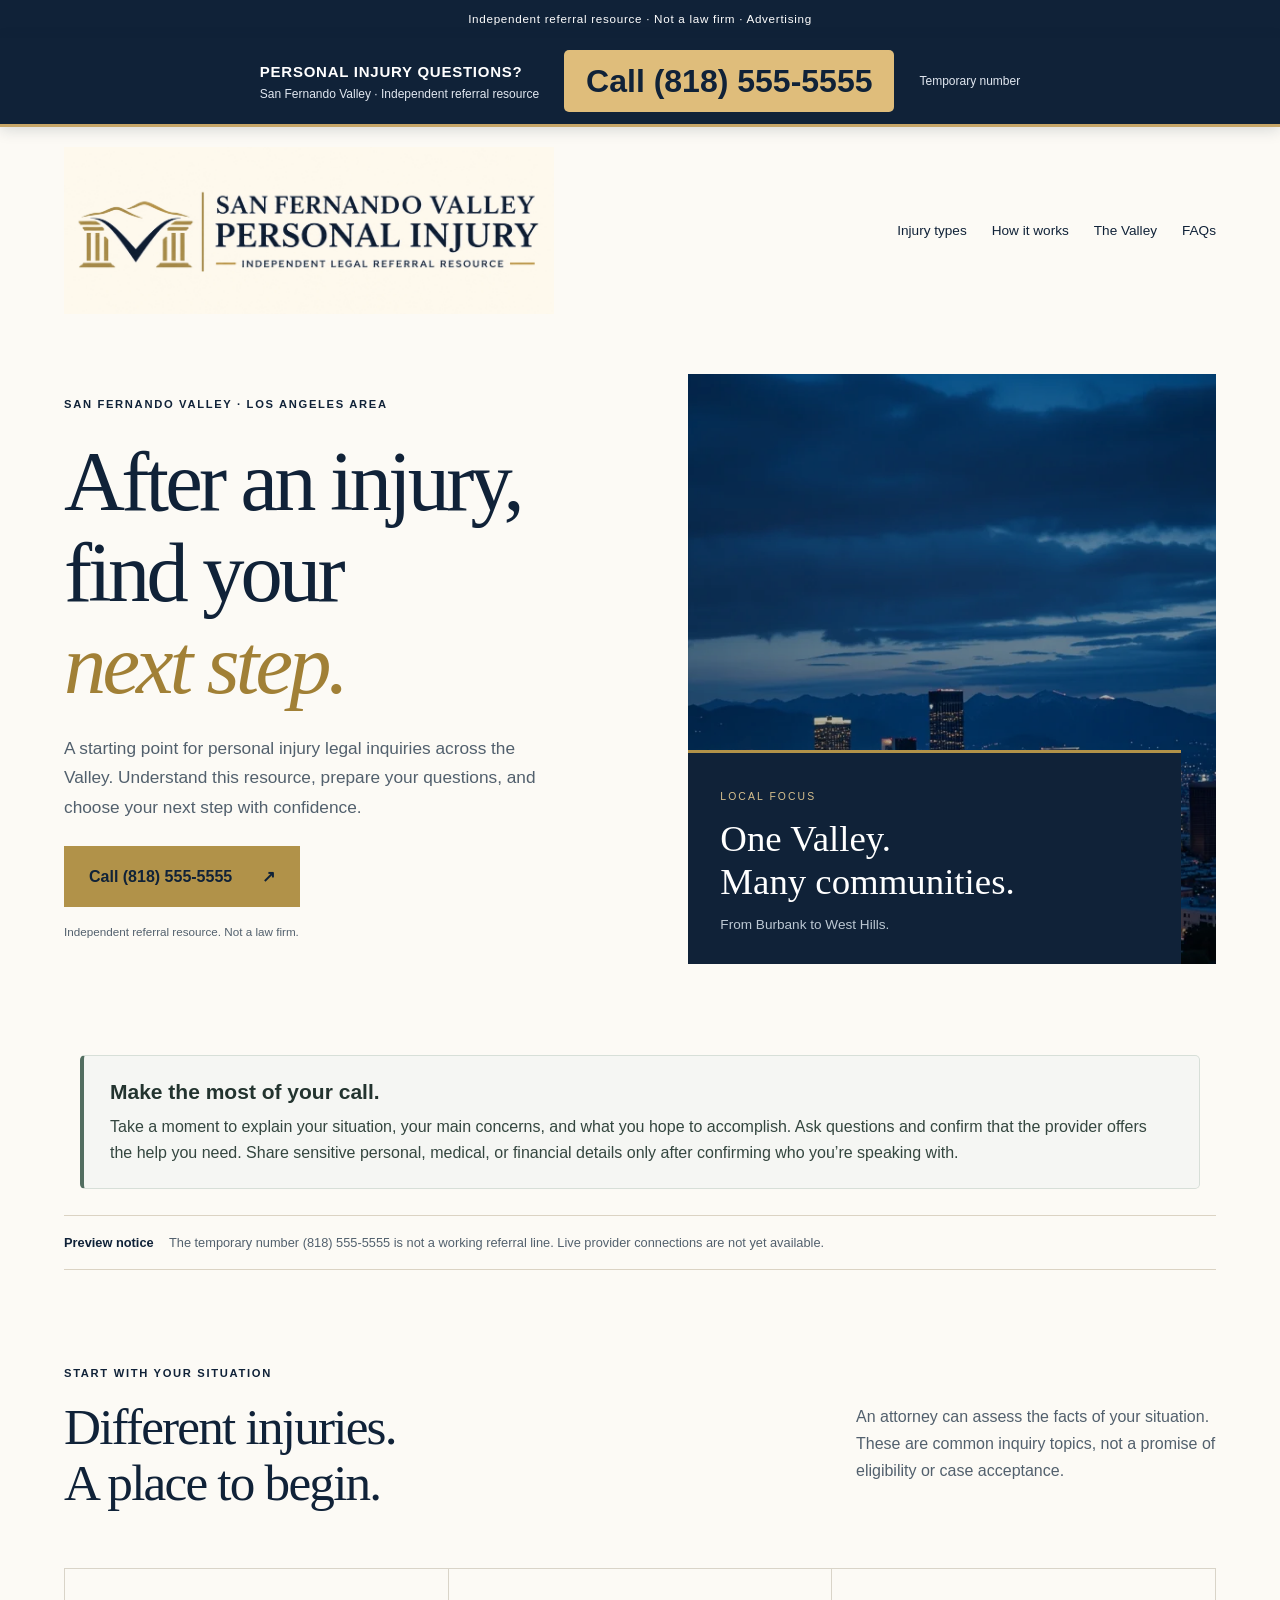
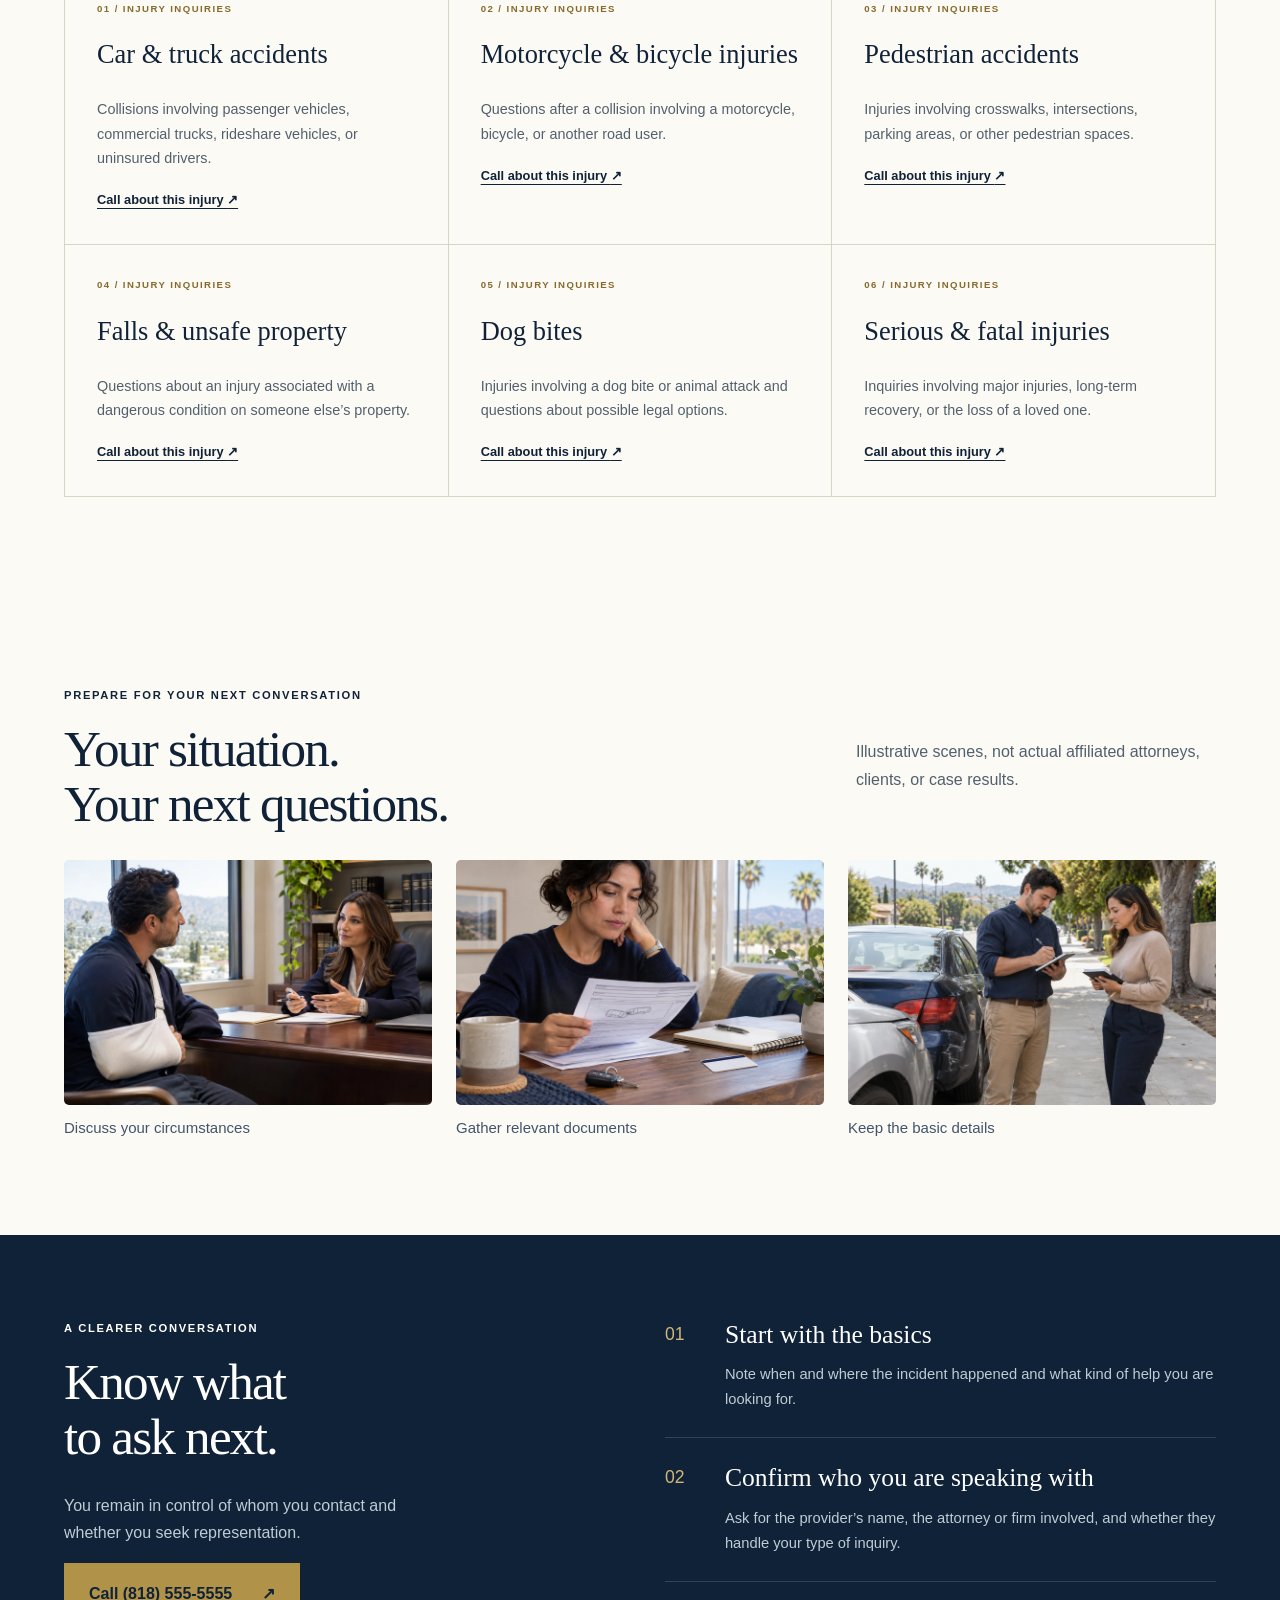
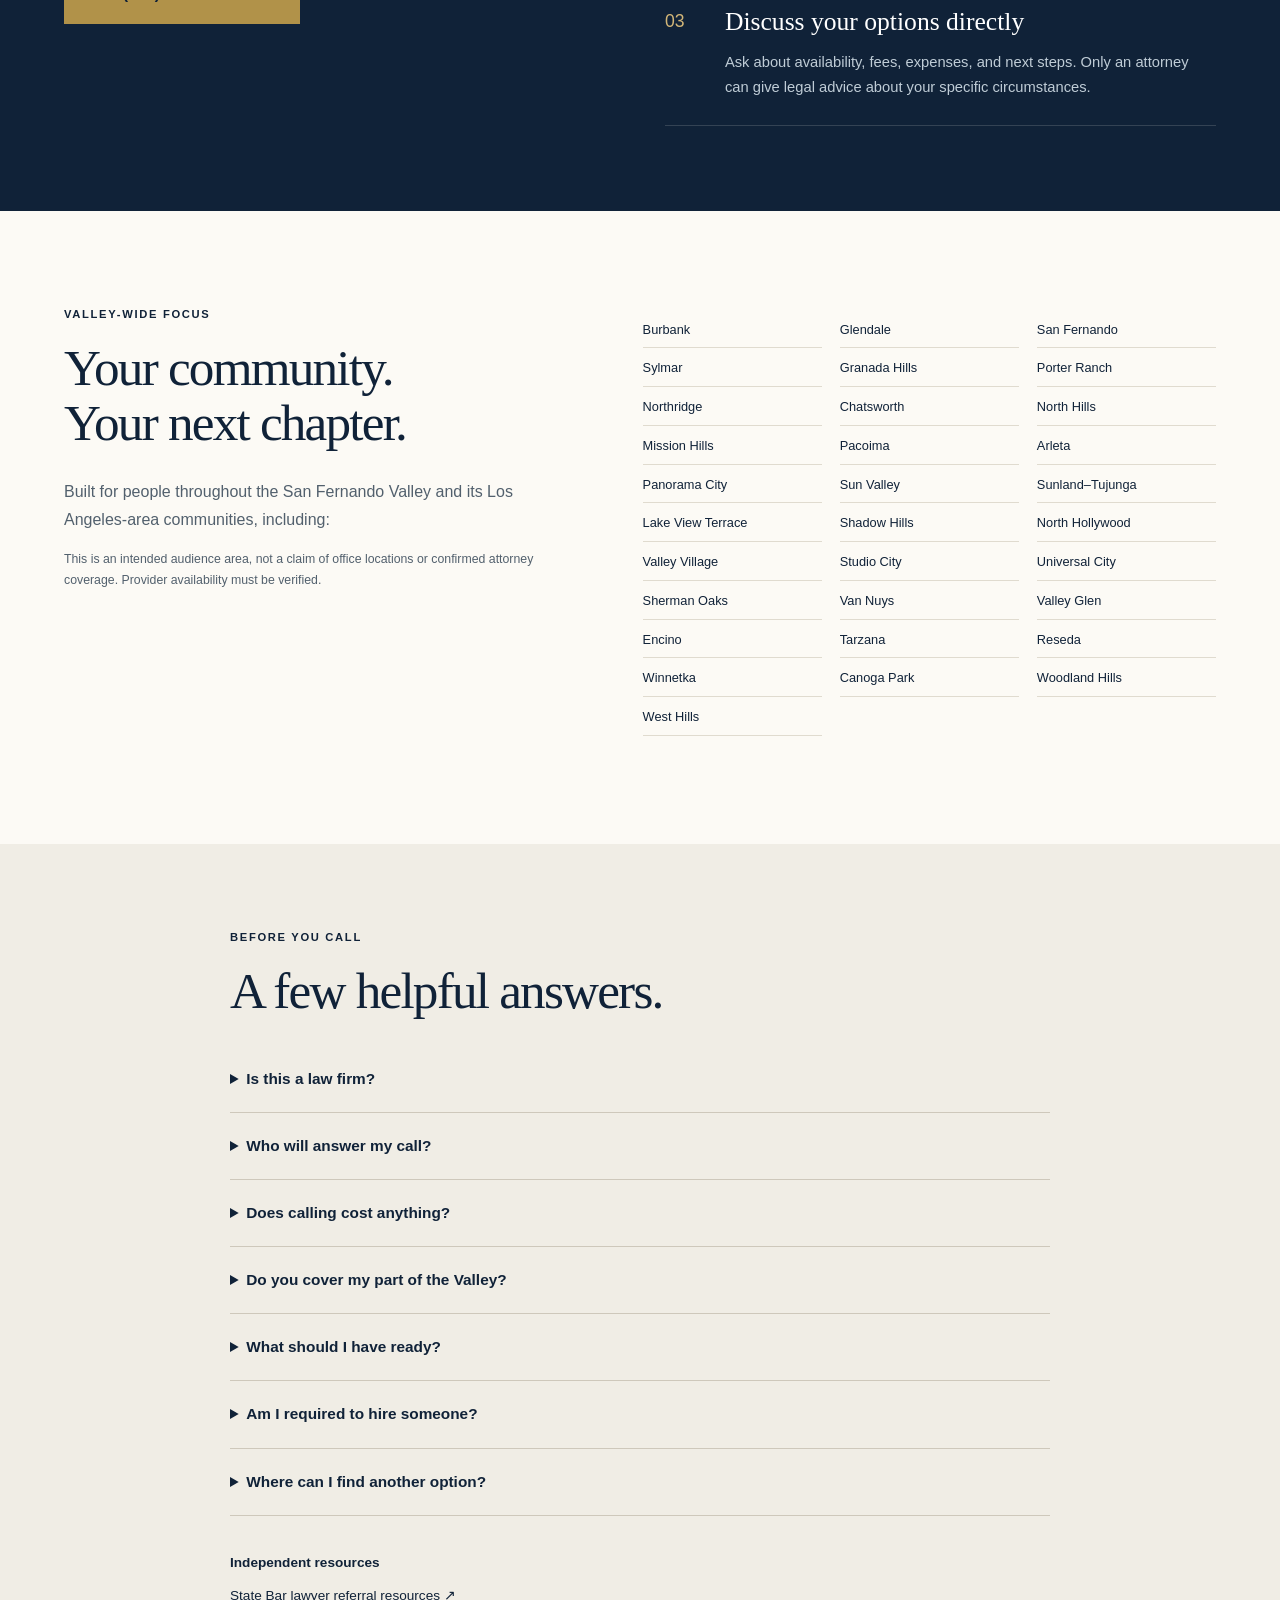
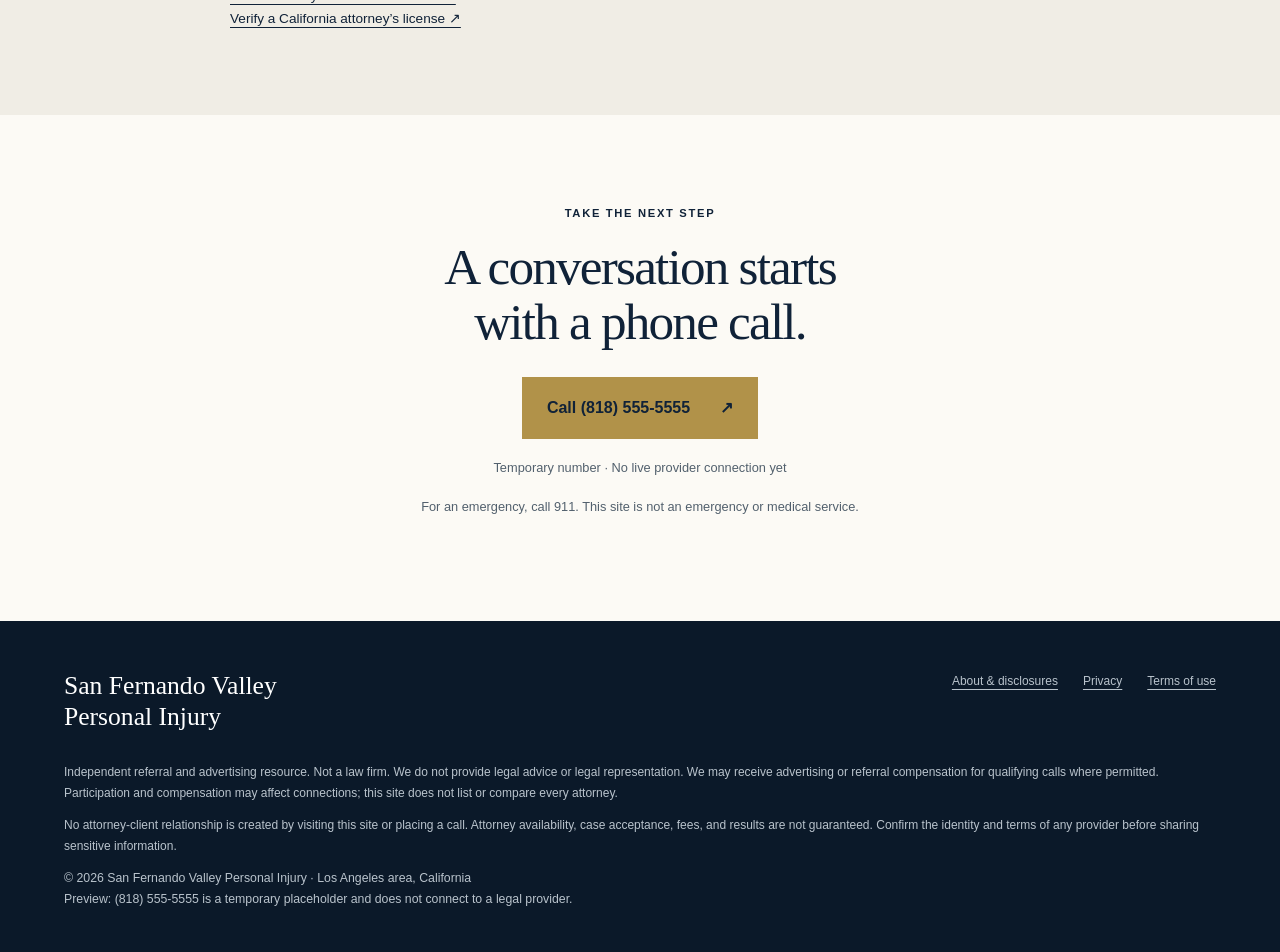
<file: index.html>
<!doctype html><html lang="en"><head><meta charset="utf-8"><meta name="viewport" content="width=device-width,initial-scale=1"><meta name="theme-color" content="#102238"><title>Personal Injury Referral Resource | San Fernando Valley Personal Injury</title><meta name="description" content="Independent personal injury referral resource for the entire San Fernando Valley, Los Angeles area. Phone-based inquiries and clear referral disclosures."><link rel="stylesheet" href="css/style.css"><style>.injury-photo-grid{display:grid;grid-template-columns:repeat(3,minmax(0,1fr));gap:24px}.injury-photo-grid figure{margin:0}.injury-photo-grid img{width:100%;height:auto;display:block;border-radius:5px}.injury-photo-grid figcaption{font-size:15px;line-height:1.5;margin-top:12px;color:#42546b}@media(max-width:750px){.injury-photo-grid{grid-template-columns:1fr}}</style><style>.sticky-call-banner{position:sticky;top:0;z-index:1000;background:#102238;color:#fff;border-bottom:3px solid #c7a668;box-shadow:0 3px 14px #10223826}.call-banner-inner{max-width:1180px;margin:auto;display:flex;align-items:center;justify-content:center;gap:25px;padding:12px 20px}.call-banner-inner strong{display:block;font-size:15px;letter-spacing:.05em}.call-banner-inner span{display:block;font-size:12px;line-height:1.5;color:#e1e7f0}.call-banner-inner>a{display:inline-block;background:#dfbd7b;color:#102238;border-radius:5px;padding:11px 22px;font-size:clamp(23px,3vw,32px);font-weight:800;text-decoration:none;line-height:1.25;white-space:nowrap}.call-banner-inner>a:hover{background:#f0d49f}.call-banner-inner>a:focus-visible{outline:3px solid white;outline-offset:3px}.call-banner-inner small{font-size:12px;color:#e1e7f0}html{scroll-padding-top:110px}.skip:focus{z-index:1100}@media(max-width:650px){.call-banner-inner{gap:4px;padding:9px 12px;flex-wrap:wrap}.call-banner-inner>div{text-align:center;width:100%}.call-banner-inner strong{font-size:12px}.call-banner-inner span{display:none}.call-banner-inner>a{font-size:25px;padding:8px 15px}.call-banner-inner small{font-size:11px;margin-left:7px}html{scroll-padding-top:125px}}</style><style id="call-preparation-styles">.call-preparation-note{display:block!important;position:relative!important;inset:auto!important;z-index:1;box-sizing:border-box;width:calc(100% - 40px);max-width:1120px;margin:26px auto!important;padding:22px 26px!important;background:#f5f6f3!important;color:#23342f!important;border:1px solid #d7dfd8;border-left:4px solid #526e60;border-radius:5px;text-align:left!important;font-style:normal;letter-spacing:normal!important}.call-preparation-note h2{font-family:inherit!important;font-size:21px!important;font-weight:700!important;line-height:1.3!important;letter-spacing:normal!important;text-transform:none!important;color:#23342f!important;margin:0 0 9px!important;padding:0!important}.call-preparation-note p{font-family:inherit!important;font-size:16px!important;font-weight:400!important;line-height:1.6!important;letter-spacing:normal!important;text-transform:none!important;color:#34463f!important;max-width:none!important;margin:0!important;padding:0!important}@media(max-width:600px){.call-preparation-note{width:calc(100% - 32px);padding:19px 20px!important;margin:20px auto!important}.call-preparation-note h2{font-size:20px!important}}</style></head><body><a class="skip" href="#main">Skip to content</a><div class="notice">Independent referral resource · Not a law firm · Advertising</div><aside class="sticky-call-banner" aria-label="Telephone inquiries"><div class="call-banner-inner"><div><strong>PERSONAL INJURY QUESTIONS?</strong><span>San Fernando Valley · Independent referral resource</span></div><a href="tel:+18185555555" aria-label="Call temporary number 818 555 5555">Call (818) 555-5555</a><small>Temporary number</small></div></aside><header><div class="wrap head"><a href="index.html" class="logo"><img src="assets/logo.webp" alt="San Fernando Valley Personal Injury — Independent Legal Referral Resource" width="2048" height="699"></a><nav aria-label="Main navigation"><a href="index.html#injuries">Injury types</a><a href="index.html#how">How it works</a><a href="index.html#area">The Valley</a><a href="index.html#questions">FAQs</a></nav></div></header><main id="main"><section class="hero"><div class="wrap hero-grid"><div><span class="eyebrow">SAN FERNANDO VALLEY · LOS ANGELES AREA</span><h1>After an injury,<br>find your<br><em>next step.</em></h1><p class="lede">A starting point for personal injury legal inquiries across the Valley. Understand this resource, prepare your questions, and choose your next step with confidence.</p><a class="button" href="tel:+18185555555">Call (818) 555-5555 <span aria-hidden="true">↗</span></a><p class="caption">Independent referral resource. Not a law firm.</p></div><div class="hero-art"><img src="assets/img-2.webp" alt="Illustrative Los Angeles skyline with mountains at twilight" width="1536" height="1024"><div class="art-note"><span>LOCAL FOCUS</span><strong>One Valley.<br>Many communities.</strong><p>From Burbank to West Hills.</p></div></div></div></section><aside class="call-preparation-note" aria-labelledby="call-preparation-title"><h2 id="call-preparation-title">Make the most of your call.</h2><p>Take a moment to explain your situation, your main concerns, and what you hope to accomplish. Ask questions and confirm that the provider offers the help you need. Share sensitive personal, medical, or financial details only after confirming who you’re speaking with.</p></aside><div class="preview wrap"><strong>Preview notice</strong> The temporary number (818) 555-5555 is not a working referral line. Live provider connections are not yet available.</div><section class="wrap section" id="injuries"><div class="section-head"><div><span class="eyebrow">START WITH YOUR SITUATION</span><h2>Different injuries.<br>A place to begin.</h2></div><p>An attorney can assess the facts of your situation. These are common inquiry topics, not a promise of eligibility or case acceptance.</p></div><div class="cards"><article><span class="eyebrow">01 / INJURY INQUIRIES</span><h3>Car & truck accidents</h3><p>Collisions involving passenger vehicles, commercial trucks, rideshare vehicles, or uninsured drivers.</p><a href="tel:+18185555555">Call about this injury <span aria-hidden="true">↗</span></a></article><article><span class="eyebrow">02 / INJURY INQUIRIES</span><h3>Motorcycle & bicycle injuries</h3><p>Questions after a collision involving a motorcycle, bicycle, or another road user.</p><a href="tel:+18185555555">Call about this injury <span aria-hidden="true">↗</span></a></article><article><span class="eyebrow">03 / INJURY INQUIRIES</span><h3>Pedestrian accidents</h3><p>Injuries involving crosswalks, intersections, parking areas, or other pedestrian spaces.</p><a href="tel:+18185555555">Call about this injury <span aria-hidden="true">↗</span></a></article><article><span class="eyebrow">04 / INJURY INQUIRIES</span><h3>Falls & unsafe property</h3><p>Questions about an injury associated with a dangerous condition on someone else’s property.</p><a href="tel:+18185555555">Call about this injury <span aria-hidden="true">↗</span></a></article><article><span class="eyebrow">05 / INJURY INQUIRIES</span><h3>Dog bites</h3><p>Injuries involving a dog bite or animal attack and questions about possible legal options.</p><a href="tel:+18185555555">Call about this injury <span aria-hidden="true">↗</span></a></article><article><span class="eyebrow">06 / INJURY INQUIRIES</span><h3>Serious & fatal injuries</h3><p>Inquiries involving major injuries, long-term recovery, or the loss of a loved one.</p><a href="tel:+18185555555">Call about this injury <span aria-hidden="true">↗</span></a></article></div></section><section class="wrap section injury-photos" aria-labelledby="injury-photos-title"><div class="section-head"><div><span class="eyebrow">PREPARE FOR YOUR NEXT CONVERSATION</span><h2 id="injury-photos-title">Your situation.<br>Your next questions.</h2></div><p>Illustrative scenes, not actual affiliated attorneys, clients, or case results.</p></div><div class="injury-photo-grid"><figure><img src="assets/personal-injury-consultation.webp" alt="An adult with an arm in a sling speaking with an attorney in an office" loading="lazy"><figcaption>Discuss your circumstances</figcaption></figure><figure><img src="assets/organizing-accident-documents.webp" alt="Hands organizing accident-related paperwork and a notebook" loading="lazy"><figcaption>Gather relevant documents</figcaption></figure><figure><img src="assets/exchanging-incident-information.webp" alt="Two adults exchanging information safely on a sidewalk beside parked cars" loading="lazy"><figcaption>Keep the basic details</figcaption></figure></div></section><section class="process" id="how"><div class="wrap process-grid"><div><span class="eyebrow">A CLEARER CONVERSATION</span><h2>Know what<br>to ask next.</h2><p>You remain in control of whom you contact and whether you seek representation.</p><a class="button" href="tel:+18185555555">Call (818) 555-5555 <span aria-hidden="true">↗</span></a></div><ol><li><h3>Start with the basics</h3><p>Note when and where the incident happened and what kind of help you are looking for.</p></li><li><h3>Confirm who you are speaking with</h3><p>Ask for the provider’s name, the attorney or firm involved, and whether they handle your type of inquiry.</p></li><li><h3>Discuss your options directly</h3><p>Ask about availability, fees, expenses, and next steps. Only an attorney can give legal advice about your specific circumstances.</p></li></ol></div></section><section class="wrap section area" id="area"><div><span class="eyebrow">VALLEY-WIDE FOCUS</span><h2>Your community.<br>Your next chapter.</h2><p>Built for people throughout the San Fernando Valley and its Los Angeles-area communities, including:</p><p class="small">This is an intended audience area, not a claim of office locations or confirmed attorney coverage. Provider availability must be verified.</p></div><ul class="places"><li>Burbank</li><li>Glendale</li><li>San Fernando</li><li>Sylmar</li><li>Granada Hills</li><li>Porter Ranch</li><li>Northridge</li><li>Chatsworth</li><li>North Hills</li><li>Mission Hills</li><li>Pacoima</li><li>Arleta</li><li>Panorama City</li><li>Sun Valley</li><li>Sunland–Tujunga</li><li>Lake View Terrace</li><li>Shadow Hills</li><li>North Hollywood</li><li>Valley Village</li><li>Studio City</li><li>Universal City</li><li>Sherman Oaks</li><li>Van Nuys</li><li>Valley Glen</li><li>Encino</li><li>Tarzana</li><li>Reseda</li><li>Winnetka</li><li>Canoga Park</li><li>Woodland Hills</li><li>West Hills</li></ul></section><section class="faq-section" id="questions"><div class="wrap faq"><span class="eyebrow">BEFORE YOU CALL</span><h2>A few helpful answers.</h2><details><summary>Is this a law firm?</summary><p>No. This is an independent referral and advertising resource. We do not employ an attorney to represent you, offer legal advice, or decide whether you have a claim.</p></details><details><summary>Who will answer my call?</summary><p>Once an active provider is arranged, calls may be answered by a participating provider or an intake service. Ask who is answering and which attorney or firm would review your inquiry. The current number is a placeholder; no live connection is available.</p></details><details><summary>Does calling cost anything?</summary><p>Your telephone provider’s normal charges may apply. Ask the receiving provider about any consultation fees, attorney fees, and expenses before agreeing to services. No specific fee arrangement is promised by this site.</p></details><details><summary>Do you cover my part of the Valley?</summary><p>This resource is intended for the entire San Fernando Valley in the Los Angeles area. A provider’s actual coverage and ability to accept a case must be confirmed directly.</p></details><details><summary>What should I have ready?</summary><p>If available, have the incident date and location, a brief description, and basic insurance or report information. You do not need every document to ask an initial question. Avoid sharing sensitive details until you know who is receiving them.</p></details><details><summary>Am I required to hire someone?</summary><p>No. You decide whether to contact or hire an attorney. A call does not guarantee representation or create an attorney-client relationship.</p></details><details><summary>Where can I find another option?</summary><p>You can use the State Bar of California’s resources to locate a certified lawyer referral service and verify an attorney’s license. See the independent resources linked below.</p></details><div class="resources"><strong>Independent resources</strong><p><a href="https://www.calbar.ca.gov/public/need-legal-help/using-lawyer-referral-services">State Bar lawyer referral resources ↗</a><br><a href="https://apps.calbar.ca.gov/attorney/LicenseeSearch/QuickSearch">Verify a California attorney’s license ↗</a></p></div></div></section><section class="wrap last"><span class="eyebrow">TAKE THE NEXT STEP</span><h2>A conversation starts<br>with a phone call.</h2><a class="button" href="tel:+18185555555">Call (818) 555-5555 <span aria-hidden="true">↗</span></a><p>Temporary number · No live provider connection yet</p><p class="small">For an emergency, call 911. This site is not an emergency or medical service.</p></section></main><footer><div class="wrap"><div class="foot-top"><strong>San Fernando Valley<br>Personal Injury</strong><div><a href="about.html">About &amp; disclosures</a><a href="privacy.html">Privacy</a><a href="terms.html">Terms of use</a></div></div><p>Independent referral and advertising resource. Not a law firm. We do not provide legal advice or legal representation. We may receive advertising or referral compensation for qualifying calls where permitted. Participation and compensation may affect connections; this site does not list or compare every attorney.</p><p>No attorney-client relationship is created by visiting this site or placing a call. Attorney availability, case acceptance, fees, and results are not guaranteed. Confirm the identity and terms of any provider before sharing sensitive information.</p><p class="small">© 2026 San Fernando Valley Personal Injury · Los Angeles area, California<br>Preview: (818) 555-5555 is a temporary placeholder and does not connect to a legal provider.</p></div></footer><div class="mobile-call"><a class="button" href="tel:+18185555555">Call (818) 555-5555 <span aria-hidden="true">↗</span></a></div></body></html>
</file>
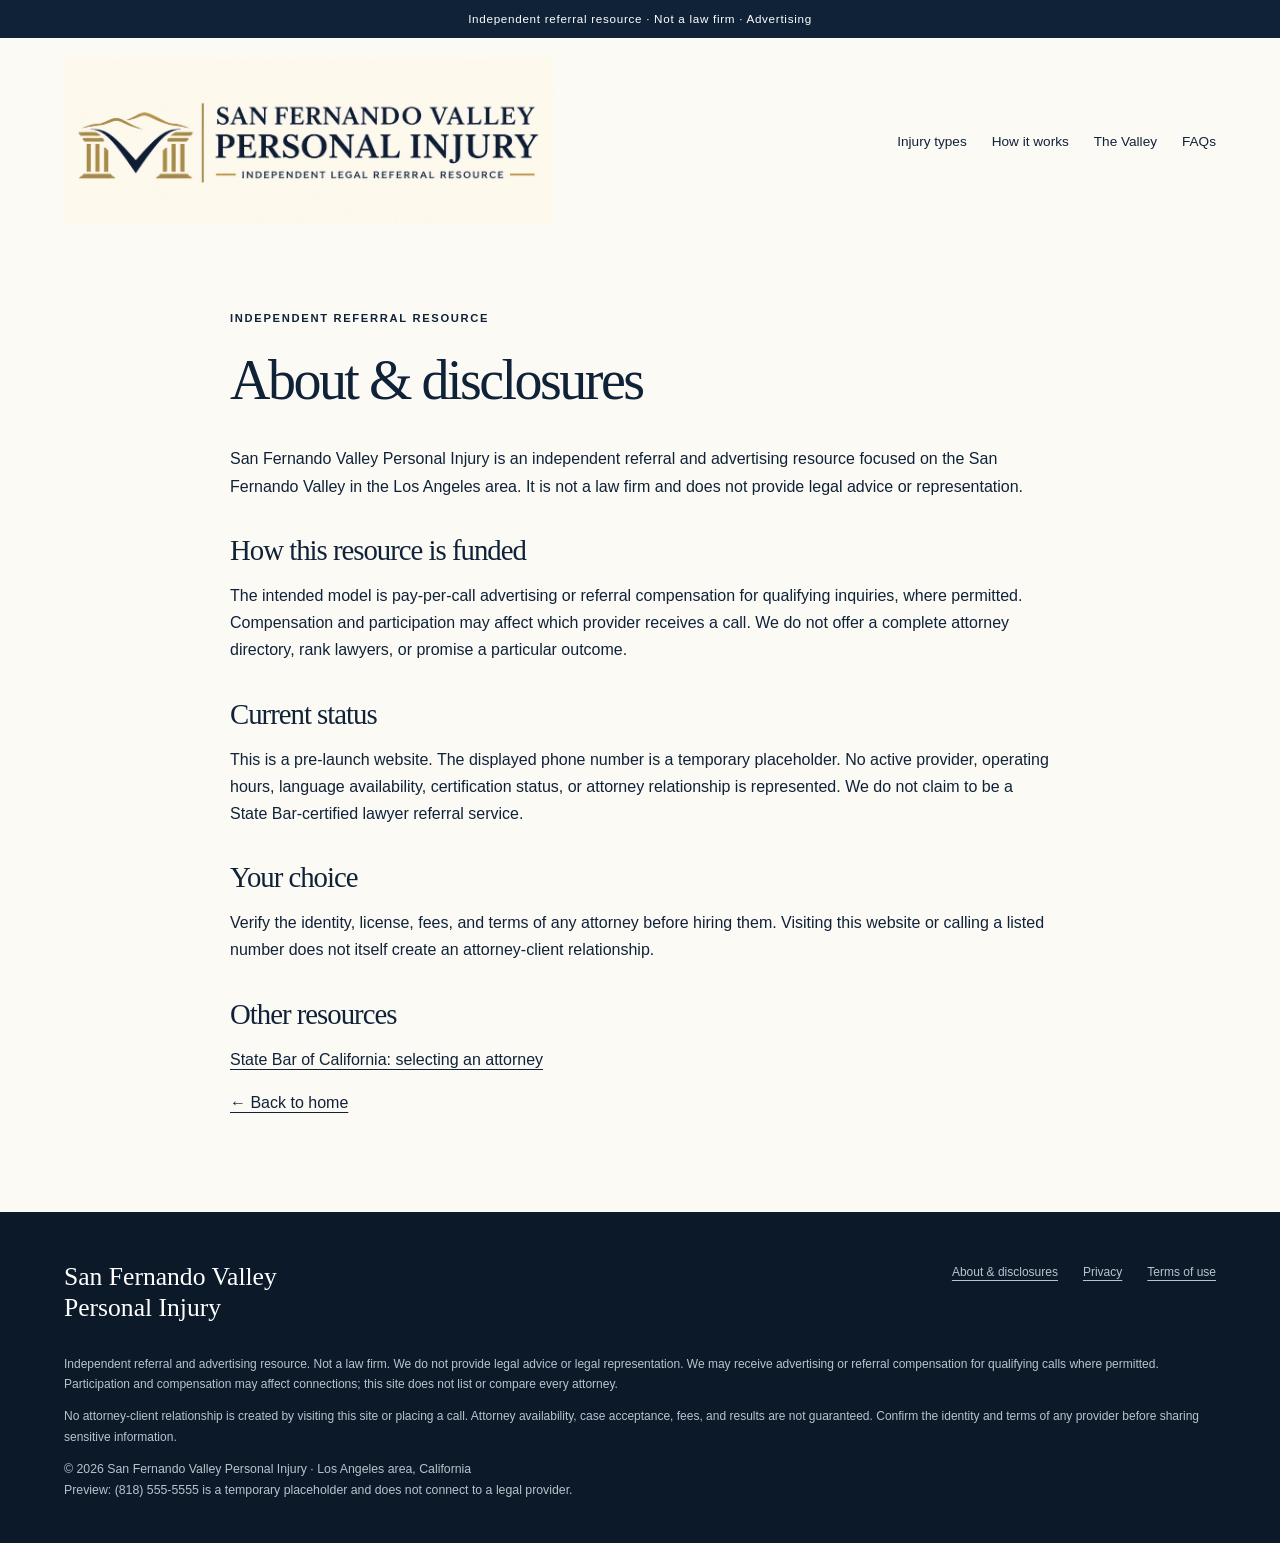
<file: about.html>
<!doctype html><html lang="en"><head><meta charset="utf-8"><meta name="viewport" content="width=device-width,initial-scale=1"><meta name="theme-color" content="#102238"><title>About & disclosures | San Fernando Valley Personal Injury</title><meta name="description" content="About & disclosures for San Fernando Valley Personal Injury, an independent referral resource."><link rel="stylesheet" href="css/style.css"></head><body><a class="skip" href="#main">Skip to content</a><div class="notice">Independent referral resource · Not a law firm · Advertising</div><header><div class="wrap head"><a href="index.html" class="logo"><img src="assets/logo.webp" alt="San Fernando Valley Personal Injury — Independent Legal Referral Resource" width="2048" height="699"></a><nav aria-label="Main navigation"><a href="index.html#injuries">Injury types</a><a href="index.html#how">How it works</a><a href="index.html#area">The Valley</a><a href="index.html#questions">FAQs</a></nav></div></header><main id="main"><section class="wrap legal"><span class="eyebrow">INDEPENDENT REFERRAL RESOURCE</span><h1>About & disclosures</h1><p>San Fernando Valley Personal Injury is an independent referral and advertising resource focused on the San Fernando Valley in the Los Angeles area. It is not a law firm and does not provide legal advice or representation.</p><h2>How this resource is funded</h2><p>The intended model is pay-per-call advertising or referral compensation for qualifying inquiries, where permitted. Compensation and participation may affect which provider receives a call. We do not offer a complete attorney directory, rank lawyers, or promise a particular outcome.</p><h2>Current status</h2><p>This is a pre-launch website. The displayed phone number is a temporary placeholder. No active provider, operating hours, language availability, certification status, or attorney relationship is represented. We do not claim to be a State Bar-certified lawyer referral service.</p><h2>Your choice</h2><p>Verify the identity, license, fees, and terms of any attorney before hiring them. Visiting this website or calling a listed number does not itself create an attorney-client relationship.</p><h2>Other resources</h2><p><a href="https://www.calbar.ca.gov/public/legal-resources/selecting-attorney">State Bar of California: selecting an attorney</a></p><p><a href="index.html">← Back to home</a></p></section></main><footer><div class="wrap"><div class="foot-top"><strong>San Fernando Valley<br>Personal Injury</strong><div><a href="about.html">About &amp; disclosures</a><a href="privacy.html">Privacy</a><a href="terms.html">Terms of use</a></div></div><p>Independent referral and advertising resource. Not a law firm. We do not provide legal advice or legal representation. We may receive advertising or referral compensation for qualifying calls where permitted. Participation and compensation may affect connections; this site does not list or compare every attorney.</p><p>No attorney-client relationship is created by visiting this site or placing a call. Attorney availability, case acceptance, fees, and results are not guaranteed. Confirm the identity and terms of any provider before sharing sensitive information.</p><p class="small">© 2026 San Fernando Valley Personal Injury · Los Angeles area, California<br>Preview: (818) 555-5555 is a temporary placeholder and does not connect to a legal provider.</p></div></footer><div class="mobile-call"><a class="button" href="tel:+18185555555">Call (818) 555-5555 <span aria-hidden="true">↗</span></a></div></body></html>
</file>
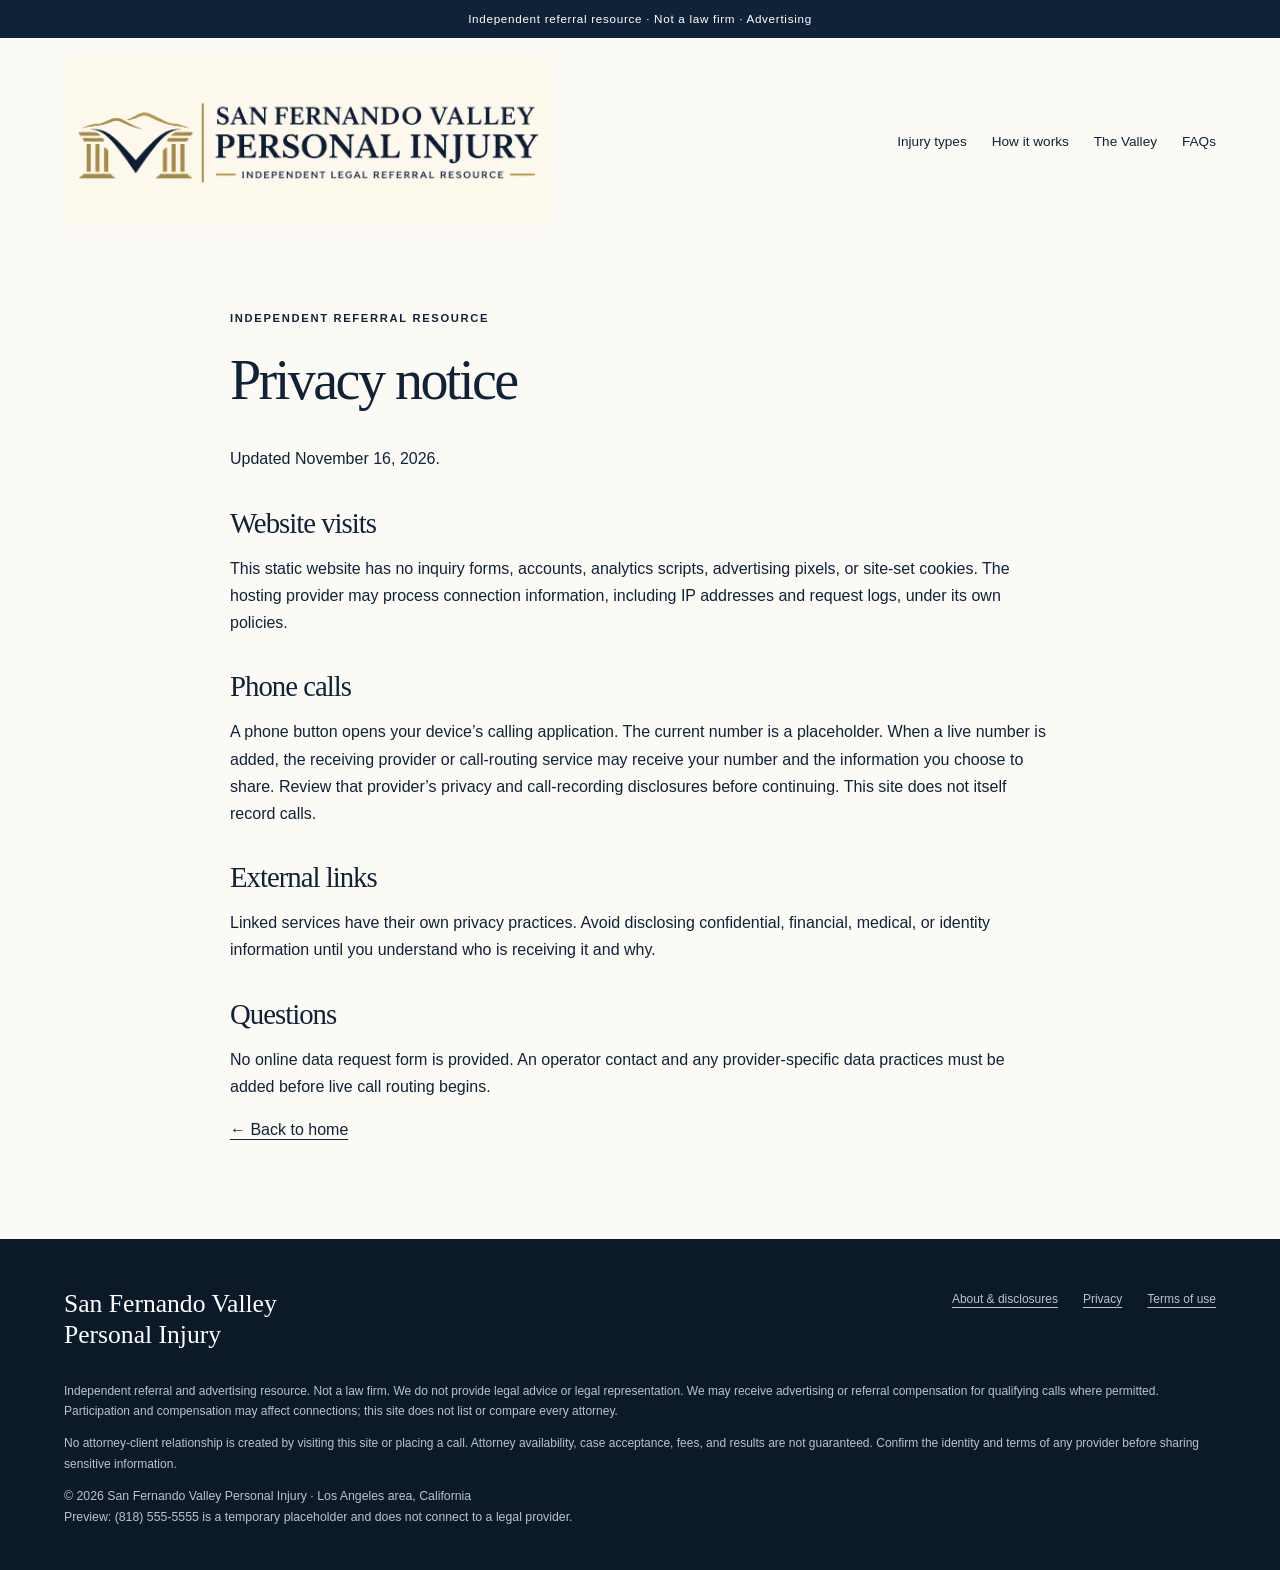
<file: privacy.html>
<!doctype html><html lang="en"><head><meta charset="utf-8"><meta name="viewport" content="width=device-width,initial-scale=1"><meta name="theme-color" content="#102238"><title>Privacy notice | San Fernando Valley Personal Injury</title><meta name="description" content="Privacy notice for San Fernando Valley Personal Injury, an independent referral resource."><link rel="stylesheet" href="css/style.css"></head><body><a class="skip" href="#main">Skip to content</a><div class="notice">Independent referral resource · Not a law firm · Advertising</div><header><div class="wrap head"><a href="index.html" class="logo"><img src="assets/logo.webp" alt="San Fernando Valley Personal Injury — Independent Legal Referral Resource" width="2048" height="699"></a><nav aria-label="Main navigation"><a href="index.html#injuries">Injury types</a><a href="index.html#how">How it works</a><a href="index.html#area">The Valley</a><a href="index.html#questions">FAQs</a></nav></div></header><main id="main"><section class="wrap legal"><span class="eyebrow">INDEPENDENT REFERRAL RESOURCE</span><h1>Privacy notice</h1><p>Updated November 16, 2026.</p><h2>Website visits</h2><p>This static website has no inquiry forms, accounts, analytics scripts, advertising pixels, or site-set cookies. The hosting provider may process connection information, including IP addresses and request logs, under its own policies.</p><h2>Phone calls</h2><p>A phone button opens your device’s calling application. The current number is a placeholder. When a live number is added, the receiving provider or call-routing service may receive your number and the information you choose to share. Review that provider’s privacy and call-recording disclosures before continuing. This site does not itself record calls.</p><h2>External links</h2><p>Linked services have their own privacy practices. Avoid disclosing confidential, financial, medical, or identity information until you understand who is receiving it and why.</p><h2>Questions</h2><p>No online data request form is provided. An operator contact and any provider-specific data practices must be added before live call routing begins.</p><p><a href="index.html">← Back to home</a></p></section></main><footer><div class="wrap"><div class="foot-top"><strong>San Fernando Valley<br>Personal Injury</strong><div><a href="about.html">About &amp; disclosures</a><a href="privacy.html">Privacy</a><a href="terms.html">Terms of use</a></div></div><p>Independent referral and advertising resource. Not a law firm. We do not provide legal advice or legal representation. We may receive advertising or referral compensation for qualifying calls where permitted. Participation and compensation may affect connections; this site does not list or compare every attorney.</p><p>No attorney-client relationship is created by visiting this site or placing a call. Attorney availability, case acceptance, fees, and results are not guaranteed. Confirm the identity and terms of any provider before sharing sensitive information.</p><p class="small">© 2026 San Fernando Valley Personal Injury · Los Angeles area, California<br>Preview: (818) 555-5555 is a temporary placeholder and does not connect to a legal provider.</p></div></footer><div class="mobile-call"><a class="button" href="tel:+18185555555">Call (818) 555-5555 <span aria-hidden="true">↗</span></a></div></body></html>
</file>
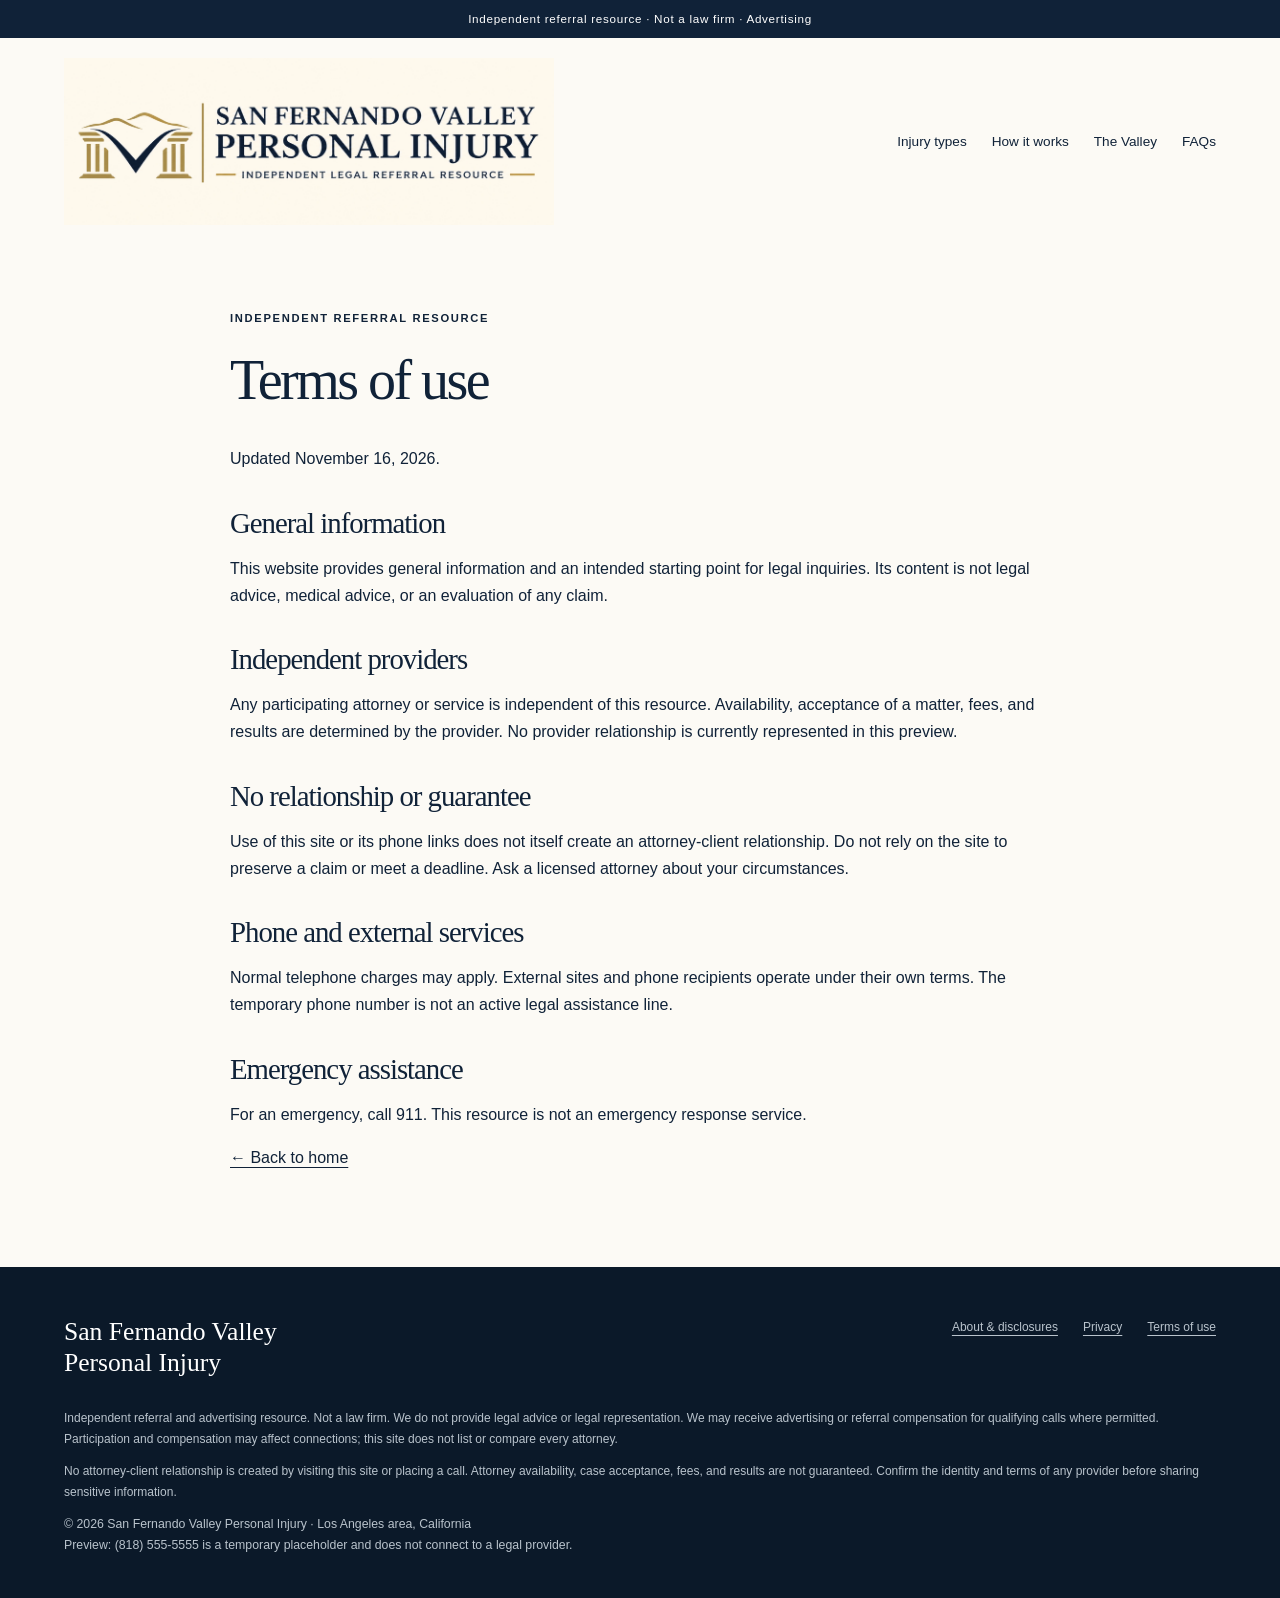
<file: terms.html>
<!doctype html><html lang="en"><head><meta charset="utf-8"><meta name="viewport" content="width=device-width,initial-scale=1"><meta name="theme-color" content="#102238"><title>Terms of use | San Fernando Valley Personal Injury</title><meta name="description" content="Terms of use for San Fernando Valley Personal Injury, an independent referral resource."><link rel="stylesheet" href="css/style.css"></head><body><a class="skip" href="#main">Skip to content</a><div class="notice">Independent referral resource · Not a law firm · Advertising</div><header><div class="wrap head"><a href="index.html" class="logo"><img src="assets/logo.webp" alt="San Fernando Valley Personal Injury — Independent Legal Referral Resource" width="2048" height="699"></a><nav aria-label="Main navigation"><a href="index.html#injuries">Injury types</a><a href="index.html#how">How it works</a><a href="index.html#area">The Valley</a><a href="index.html#questions">FAQs</a></nav></div></header><main id="main"><section class="wrap legal"><span class="eyebrow">INDEPENDENT REFERRAL RESOURCE</span><h1>Terms of use</h1><p>Updated November 16, 2026.</p><h2>General information</h2><p>This website provides general information and an intended starting point for legal inquiries. Its content is not legal advice, medical advice, or an evaluation of any claim.</p><h2>Independent providers</h2><p>Any participating attorney or service is independent of this resource. Availability, acceptance of a matter, fees, and results are determined by the provider. No provider relationship is currently represented in this preview.</p><h2>No relationship or guarantee</h2><p>Use of this site or its phone links does not itself create an attorney-client relationship. Do not rely on the site to preserve a claim or meet a deadline. Ask a licensed attorney about your circumstances.</p><h2>Phone and external services</h2><p>Normal telephone charges may apply. External sites and phone recipients operate under their own terms. The temporary phone number is not an active legal assistance line.</p><h2>Emergency assistance</h2><p>For an emergency, call 911. This resource is not an emergency response service.</p><p><a href="index.html">← Back to home</a></p></section></main><footer><div class="wrap"><div class="foot-top"><strong>San Fernando Valley<br>Personal Injury</strong><div><a href="about.html">About &amp; disclosures</a><a href="privacy.html">Privacy</a><a href="terms.html">Terms of use</a></div></div><p>Independent referral and advertising resource. Not a law firm. We do not provide legal advice or legal representation. We may receive advertising or referral compensation for qualifying calls where permitted. Participation and compensation may affect connections; this site does not list or compare every attorney.</p><p>No attorney-client relationship is created by visiting this site or placing a call. Attorney availability, case acceptance, fees, and results are not guaranteed. Confirm the identity and terms of any provider before sharing sensitive information.</p><p class="small">© 2026 San Fernando Valley Personal Injury · Los Angeles area, California<br>Preview: (818) 555-5555 is a temporary placeholder and does not connect to a legal provider.</p></div></footer><div class="mobile-call"><a class="button" href="tel:+18185555555">Call (818) 555-5555 <span aria-hidden="true">↗</span></a></div></body></html>
</file>
<file: css/style.css>
*{box-sizing:border-box}html{scroll-behavior:smooth;scroll-padding-top:30px}body{margin:0;background:#fcfaf5;color:#102238;font:16px/1.7 Arial,Helvetica,sans-serif}a{color:inherit;text-underline-offset:4px}a:focus-visible,summary:focus-visible{outline:3px solid #b39141;outline-offset:5px}h1,h2,h3,p{margin-top:0}h1,h2,h3{font-family:Georgia,serif;font-weight:400;line-height:1.08}h1{font-size:clamp(3.5rem,6.6vw,6.8rem);letter-spacing:-.045em;margin:22px 0}h2{font-size:clamp(2.4rem,4vw,4rem);letter-spacing:-.035em;margin:16px 0 28px}h3{font-size:1.65rem;line-height:1.2}em{color:#a18036;font-weight:400}.wrap{width:min(1180px,90%);margin:auto}.notice{background:#102238;color:#fff;text-align:center;font-size:.73rem;padding:9px 16px;letter-spacing:.06em}.head{display:flex;align-items:center;justify-content:space-between;gap:30px;padding:20px 0}.logo{display:block;max-width:490px;width:46%}.logo img{width:100%;height:auto;display:block}nav{display:flex;gap:25px;font-size:.85rem}nav a{text-decoration:none}nav a:hover{text-decoration:underline}.hero{padding:40px 0 65px}.hero-grid{display:grid;grid-template-columns:1.06fr 1fr;gap:65px;align-items:center}.eyebrow{font-size:.7rem;font-weight:700;letter-spacing:.15em;line-height:1.6;display:block}.lede{font-size:1.08rem;max-width:480px;color:#52606d;margin:24px 0}.button{display:inline-flex;gap:30px;align-items:center;justify-content:center;background:#b19249;color:#102238;padding:16px 24px;font-weight:bold;text-decoration:none;border:1px solid #b19249;min-height:56px}.button:hover{background:#cfb36e}.caption{font-size:.73rem;margin:15px 0 0;color:#52606d}.hero-art{height:590px;position:relative;background:#102238}.hero-art>img{height:100%;width:100%;object-fit:cover;filter:brightness(.7)}.art-note{position:absolute;bottom:0;left:0;right:35px;background:#102238;color:#fff;padding:28px 32px;border-top:3px solid #b19249}.art-note span{font-size:.65rem;letter-spacing:.2em;color:#d8c18e}.art-note strong{display:block;font:2.3rem/1.15 Georgia,serif;margin:10px 0}.art-note p{margin:0;color:#bcc8d3;font-size:.85rem}.preview{border-top:1px solid #dbd3c3;border-bottom:1px solid #dbd3c3;padding:16px 0;font-size:.8rem;color:#52606d}.preview strong{color:#102238;margin-right:12px}.section{padding-top:95px;padding-bottom:95px}.section-head{display:flex;justify-content:space-between;gap:70px;align-items:center}.section-head>p{max-width:360px;color:#52606d}.cards{display:grid;grid-template-columns:repeat(3,1fr);gap:0;border-top:1px solid #d9d4c8;border-left:1px solid #d9d4c8;margin-top:30px}.cards article{padding:32px;border-right:1px solid #d9d4c8;border-bottom:1px solid #d9d4c8}.cards .eyebrow{color:#866a2c;font-size:.6rem;margin-bottom:23px}.cards p{font-size:.9rem;color:#52606d}.cards a{font-size:.8rem;font-weight:700}.process{background:#102238;color:#fff;padding:85px 0}.process-grid{display:grid;grid-template-columns:1fr 1.1fr;gap:100px}.process-grid>div>p{color:#bfccd6;max-width:360px}.process ol{list-style:none;counter-reset:step;padding:0;margin:0}.process li{counter-increment:step;position:relative;padding:0 0 25px 60px;margin-bottom:25px;border-bottom:1px solid #344354}.process li:before{content:'0' counter(step);position:absolute;left:0;top:0;color:#d2b678;font-size:1.1rem}.process li:last-child{margin-bottom:0}.process li p{color:#bfccd6;font-size:.92rem;margin-bottom:0}.process h3{font-size:1.6rem;margin-bottom:12px}.area{display:grid;grid-template-columns:1fr 1.15fr;gap:80px}.area p{color:#52606d}.small{font-size:.77rem}.places{list-style:none;display:grid;grid-template-columns:repeat(3,1fr);gap:9px 18px;padding:0;font-size:.8rem;align-content:center}.places li{border-bottom:1px solid #e0dbcf;padding-bottom:7px}.faq-section{background:#f0ede5;padding:85px 0}.faq{max-width:820px}details{border-bottom:1px solid #cec8bb;padding:20px 0}summary{font-weight:bold;cursor:pointer;font-size:.96rem}details p{padding-top:18px;color:#52606d;font-size:.9rem;margin-bottom:3px}.resources{margin-top:35px;font-size:.85rem}.resources p{margin:10px 0 0}.last{text-align:center;padding-top:90px;padding-bottom:90px}.last>p{font-size:.8rem;color:#52606d;margin-top:18px}footer{background:#0b1929;color:#b9c3cc;padding:50px 0 30px;font-size:.75rem}.foot-top{display:flex;justify-content:space-between;gap:30px;margin-bottom:30px}.foot-top strong{font:1.6rem/1.2 Georgia,serif;color:#fff}.foot-top>div{display:flex;gap:25px}.legal{max-width:820px;padding-top:65px;padding-bottom:80px}.legal h1{font-size:3.5rem;margin-bottom:35px}.legal h2{font-size:1.8rem;margin:35px 0 16px}.mobile-call{display:none}.skip{position:absolute;top:-100px;left:10px;padding:10px;background:#fff;z-index:5}.skip:focus{top:10px}@media(max-width:900px){.head{flex-direction:column;gap:15px}.logo{width:100%;max-width:520px}nav{gap:24px}.hero-grid{gap:30px}.hero-art{height:520px}.process-grid{gap:40px}.area{gap:40px}.places{grid-template-columns:repeat(2,1fr)}.cards article{padding:24px}}@media(max-width:650px){body{font-size:15px}.notice{font-size:.62rem}.head{padding:15px 0}nav{font-size:.74rem;gap:20px}.hero{padding:30px 0}.hero-grid,.process-grid,.area{grid-template-columns:1fr}.hero-grid{gap:30px}h1{font-size:3.9rem}.hero-art{height:340px}.art-note{right:45px;padding:22px}.art-note strong{font-size:1.9rem}.section{padding-top:60px;padding-bottom:60px}.section-head{display:block}.cards{grid-template-columns:1fr}.cards article{padding:28px}.cards h3{font-size:1.8rem}.process,.faq-section{padding:60px 0}.places{grid-template-columns:repeat(3,1fr);gap:10px;font-size:.7rem}.area{gap:15px}.last{padding-top:60px;padding-bottom:60px}.foot-top{flex-direction:column}.foot-top>div{flex-wrap:wrap;gap:15px}footer{padding-bottom:110px}.mobile-call{display:block;position:fixed;bottom:0;left:0;right:0;background:#fcfaf5;padding:10px 5%;border-top:1px solid #d9d4c8;z-index:4}.mobile-call .button{width:100%;padding:12px;min-height:48px}.legal h1{font-size:2.7rem}}@media(prefers-reduced-motion:reduce){html{scroll-behavior:auto}}
</file>
